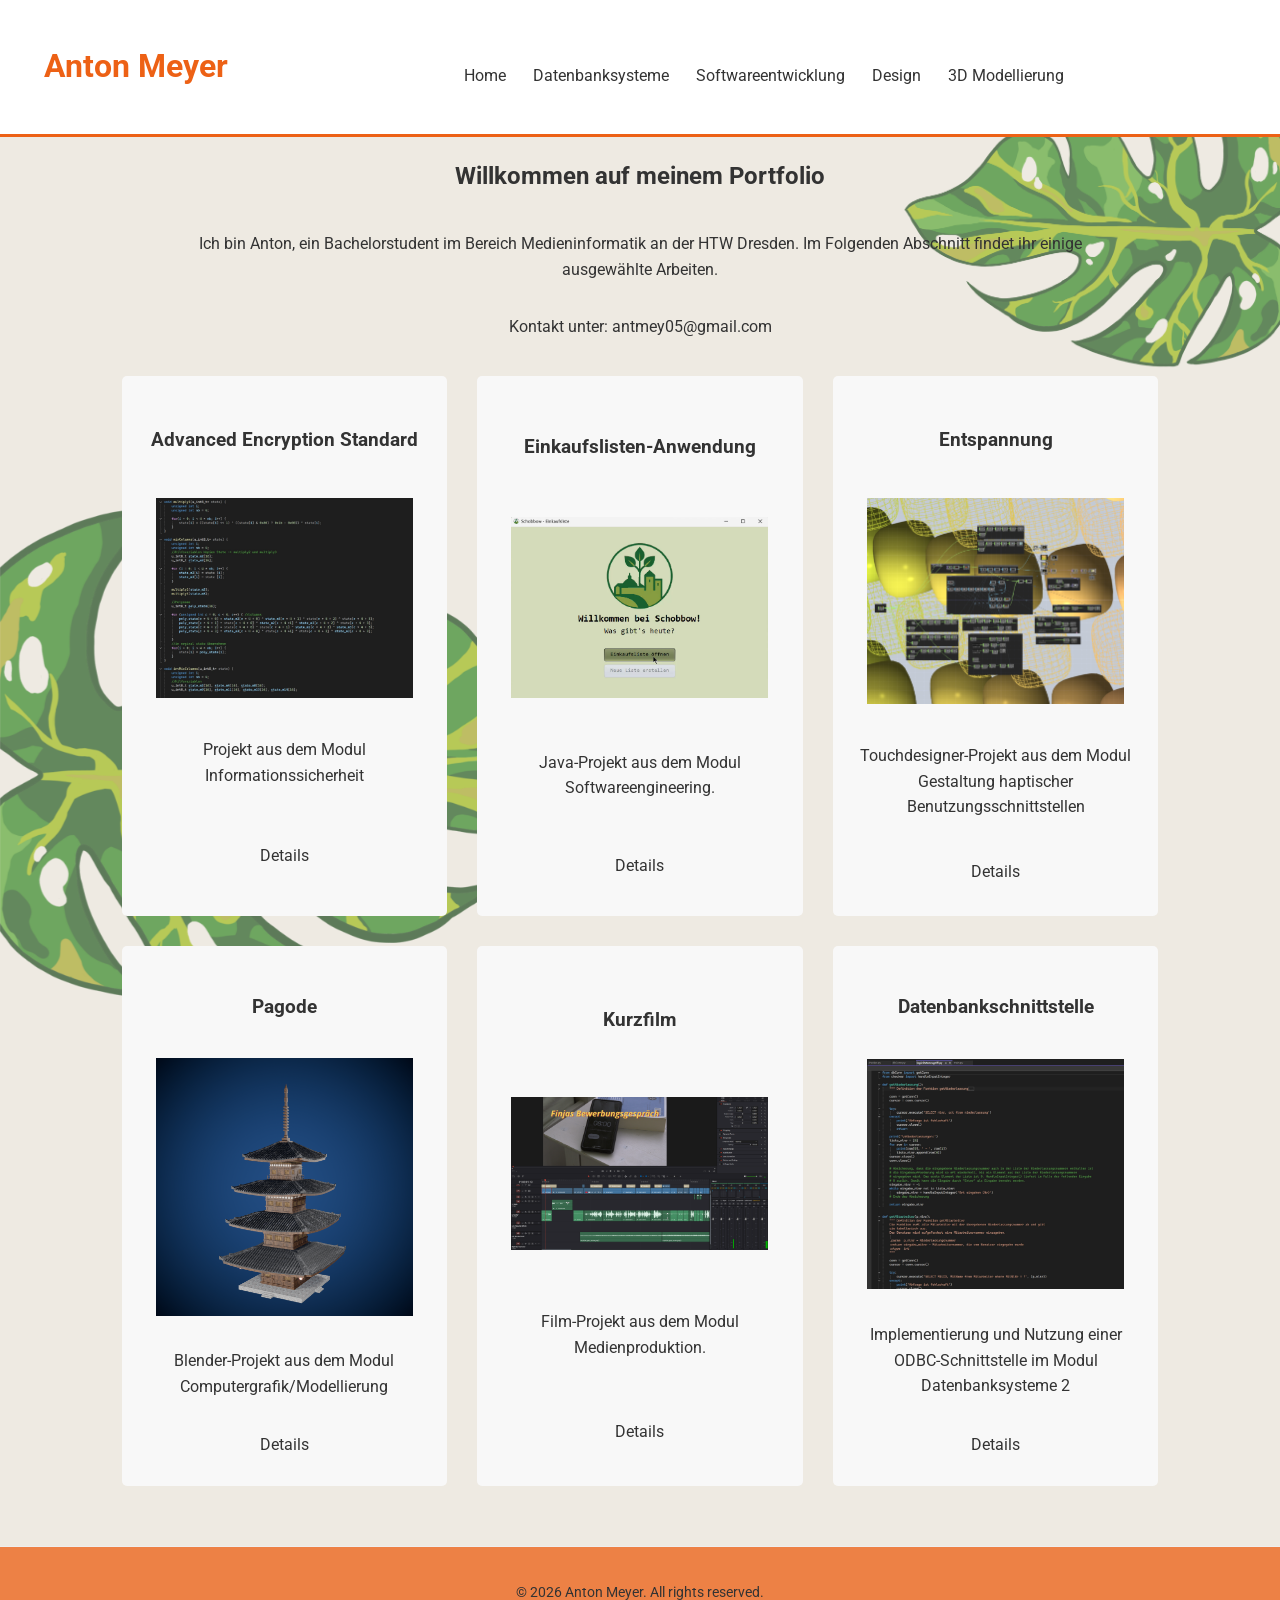
<file: index.html>
<!DOCTYPE html>
<html>
<head>
    <title>Anton Meyer</title>
    <meta charset="utf-8">
    <meta name="viewport" content="width=device-width, initial-scale=1, shrink-to-fit=no">
    <link rel="stylesheet" href="style.css">
    <script src="script.js" type="module"></script>
</head>

    <body>

        <header>
            <div class="container-header">
                <h1 class="name-logo" id="name-logo">Anton Meyer</h1>
                <nav class="page-selection">
                    <p class="menu-point" id="Home">Home</a>
                    <p class="menu-point" id="Datenbanksysteme">Datenbanksysteme</a>
                    <p class="menu-point" id="Softwareentwicklung">Softwareentwicklung</a>
                    <p class="menu-point" id="Design">Design</p>
                    <p class="menu-point" id="Modellierung">3D Modellierung</p>
                </nav>
            </div>
        </header>
        
        <main>
            <div class="container">
                <div class="backgroundimages">
                    <img src="media/Monstera.png" class="backgroundimg1">
                    <img src="media/Monstera.png" class="backgroundimg2">
                </div>
                <div class="page-header">
                    <h2>Willkommen auf meinem Portfolio</h2>
                    <p class="intro-text">Ich bin Anton, ein Bachelorstudent im Bereich Medieninformatik an der HTW Dresden. Im Folgenden Abschnitt findet ihr einige ausgewählte Arbeiten.</p>
                    <p class="intro-text">Kontakt unter: antmey05@gmail.com</p>
                </div>
                
                <div class="grid-container">
                    <div class="grid-item" id="grid-item5">
                        <h3>Advanced Encryption Standard</h3>
                        <img src="media\AES.jpeg" class="preview-img">
                        <p>Projekt aus dem Modul Informationssicherheit</p>
                        <p>Details</p>
                    </div>


                    <div class="grid-item" id="grid-item1">
                        <h3>Einkaufslisten-Anwendung</h3>
                        <img src="media\Schobbow.png" class="preview-img">
                        <p>Java-Projekt aus dem Modul Softwareengineering.</p>
                        <a>Details</a>
                    </div>
                    
                    <div class="grid-item" id="grid-item2">
                        <h3>Entspannung</h3>
                        <img src="media\Entspannung.png" class="preview-img">
                        <p>Touchdesigner-Projekt aus dem Modul Gestaltung haptischer Benutzungsschnittstellen</p>
                        <a>Details</a>
                    </div>

                    <div class="grid-item" id="grid-item3">
                        <h3>Pagode</h3>
                        <img src="media\Pagode.png" class="preview-img">
                        <p>Blender-Projekt aus dem Modul Computergrafik/Modellierung</p>
                        <a>Details</a>
                    </div>

                    <div class="grid-item" id="grid-item4">
                        <h3>Kurzfilm</h3>
                        <img src="media\Kurzfilm.png" class="preview-img">
                        <p>Film-Projekt aus dem Modul Medienproduktion.</p>
                        <a>Details</a>
                    </div>

                    <div class="grid-item" id="grid-item6">
                        <h3>Datenbankschnittstelle</h3>
                        <img src="media\ODBC.jpeg" class="preview-img">
                        <p>Implementierung und Nutzung einer ODBC-Schnittstelle im Modul Datenbanksysteme 2</p>
                        <a>Details</a>
                    </div>
                    

                </div>
            </div>
        </main>


        <!--Pop-Ups-->
        <div class="popup-container" id="popup1">
            <div class="popup">
                <img class="popup-close-btn" id="popup-close-btn1" src="media/icons-close-button.png">
                <div class="popup-content">
                    <img class="popup-img" src="media\Schobbow.gif">
                    <p class="popup-text">In den Modulen Softwareengineering 1 und 2 haben wir semesterübergreifend den gesamten Ablauf eines Entwicklungs-Auftrages durchgespielt. Hierzu haben wir zuerst aus Sicht der Auftraggeber ein Lastenheft erstellt. Aus Sicht der Auftragnehmer haben wir ein entsprechendes Pflichtenheft erstellt und daraufhin die geplante Einkaufslisten-Anwendung für einen Supermarkt in Java entwickelt.</p>
                </div>
            </div>
        </div>
        <div class="popup-container" id="popup2">
            <div class="popup">
                <img class="popup-close-btn" id="popup-close-btn2" src="media/icons-close-button.png">
                <div class="popup-content">
                    <img class="popup-img" src="media\Entspannung.gif">
                    <p class="popup-text">Ziel des Moduls Gestaltung haptischer Benutzungsschnittstellen war es die folgende selbstgestellte Frage zu beantworten: "How do audio reactive visual simulations based on semi-abstract shapes and sounds affect subjective and physiological measures of relaxation in comparison to interactive simulations?". In einer Studie testeten hierzu Teilnehmende eine audio-reaktive sowie eine mit einem AKAI LPD8 steuerbare Touchdesigner-Simulation. Gemessen und ausgewertet wurde hierzu ihr Puls sowie ihre Herzraten</p>
                </div>
            </div>
        </div>
        <div class="popup-container" id="popup3">
            <div class="popup">
                <img class="popup-close-btn" id="popup-close-btn3" src="media/icons-close-button.png">
                <div class="popup-content">
                    <img class="popup-img" src="media\Pagode.gif"> 
                    <p class="popup-text">Als Abschlussarbeit des Moduls Computergrafik/Modellierung haben wir ein selbst ausgewähltes Gebäude in Blender modelliert. Das gesamte Modell besteht aus einem zusammenhängenden Quadrat-Mesh.</p>
                </div>
            </div>
        </div>
        </div>
        <div class="popup-container" id="popup4">
            <div class="popup">
                <img class="popup-close-btn" id="popup-close-btn4" src="media/icons-close-button.png">
                <div class="popup-content">
                    <img class="popup-img" src="media\Kurzfilm.png">
                    <p class="popup-text">Im Modul Medienproduktion haben wir einen Kurzfilm gedreht, Teil des Projekts war es ebenso den Film ausführlich bspw. mittels Storyboard zu planen sowie mit DaVinci Resolve Bild und Ton nachzubearbeiten. Ein Schwerpunkt der Aufgabenstellung war die Implementierung von 5.1-Raumklang sowie die vielseitige Nutzung von filmischen Mitteln wie bspw. Zooms und Kameraeinstellungen. Gedreht haben wir den Film mithilfe einer Canon EOS C100 Kamera, einem Stennheiser MKE 600 Mikrofon, einem Geekoto Beleuchtungs-Kit sowie einem Greenscreen. (Aufgrund von Drehgenehmigungen können hier leider keine weiteren Ausschnitte des FIlmes gezeigt werden)</p>
                </div>
            </div>
        </div>
        <div class="popup-container" id="popup5">
            <div class="popup">
                <img class="popup-close-btn" id="popup-close-btn5" src="media/icons-close-button.png">
                <div class="popup-content">
                    <img class="popup-img" src="media\AES.jpeg">
                    <p class="popup-text">Im Rahmen des Moduls Informationssicherheit haben wir in C den Ver- und Entschlüsselungsalgorithmus des Advanced Encryption Standards von Grund auf programmiert. Der Algorithmus arbeitet mit 128-Bit-Blöcken und unterstützt Schlüssellängen von 128, 192 oder 256 Bits.</p>
                </div>
            </div>
        </div>
        <div class="popup-container" id="popup6">
            <div class="popup">
                <img class="popup-close-btn" id="popup-close-btn6" src="media/icons-close-button.png">
                <div class="popup-content">
                    <img class="popup-img" src="media\ODBC.jpeg">
                    <p class="popup-text">Im Rahmen des Moduls Datenbanksysteme 2 haben wir ein Python Programm entwickelt welches über eine ODBC-Schnittstelle auf eine MS-SQL-Datenbank zugreift und erste Datenanfragen stellt.</p>
                </div>
            </div>
        </div>


        <footer>
            <div class="container">
                <p>© 2026 Anton Meyer. All rights reserved.</p>
            </div>
        </footer>
    

    </body>


</html>
</file>
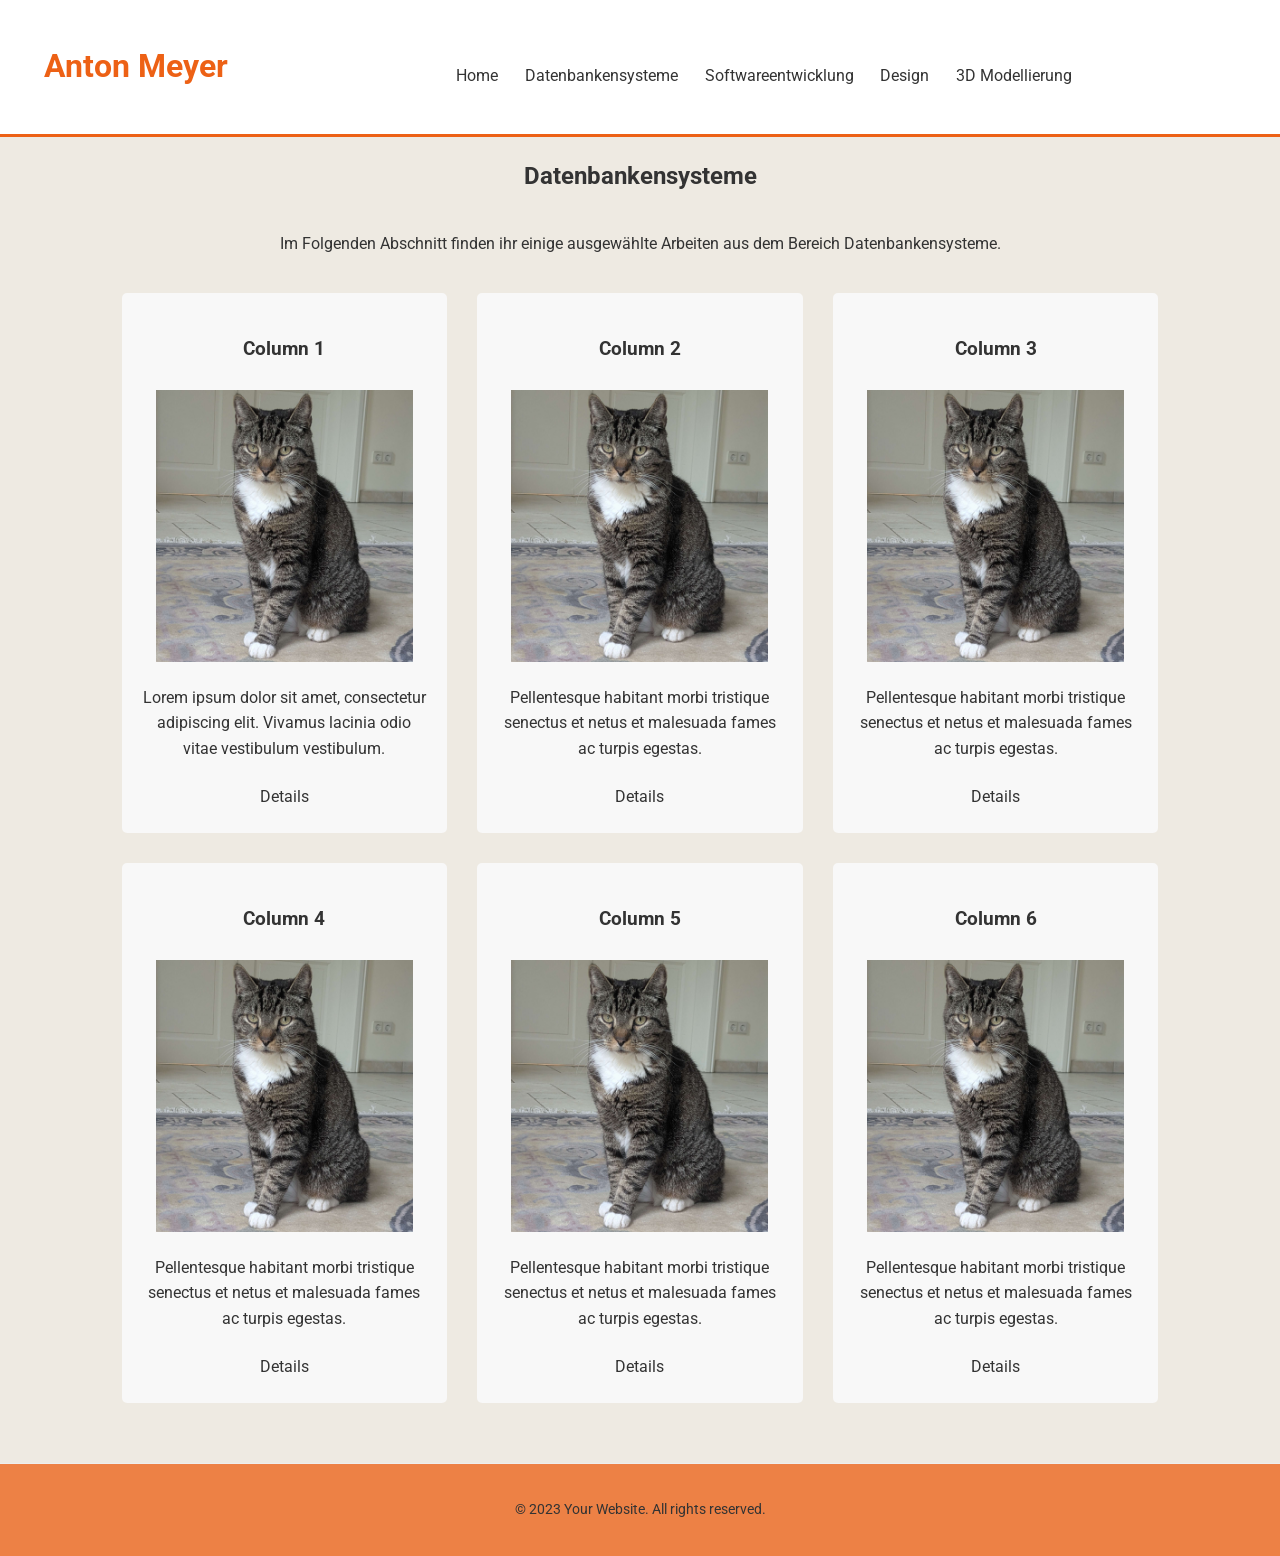
<file: Datenbankensysteme.html>
<!DOCTYPE html>
<html>
<head>
    <title>Anton Meyer</title>
    <meta charset="utf-8">
    <meta name="viewport" content="width=device-width, initial-scale=1, shrink-to-fit=no">
    <link rel="stylesheet" href="style.css">
    <script src="script.js" type="module"></script>
</head>

    <body>

        <header>
            <div class="container-header">
                <h1 class="name-logo" id="name-logo">Anton Meyer</h1>
                <nav class="page-selection">
                    <p class="menu-point" id="Home">Home</a>
                    <p class="menu-point" id="Datenbankensysteme">Datenbankensysteme</a>
                    <p class="menu-point" id="Softwareentwicklung">Softwareentwicklung</a>
                    <p class="menu-point" id="Design">Design</p>
                    <p class="menu-point" id="Modellierung">3D Modellierung</p>
                </nav>
            </div>
        </header>
        
        <main>
            <div class="container">
                <div class="page-header">
                    <h2>Datenbankensysteme</h2>
                    <p class="intro-text">Im Folgenden Abschnitt finden ihr einige ausgewählte Arbeiten aus dem Bereich Datenbankensysteme.</p>
                </div>
                
                <div class="grid-container">
                    <div class="grid-item" id="grid-item1">
                        <h3>Column 1</h3>
                        <img src="media\PXL_20260612_154000289(1).jpg" class="preview-img">
                        <p>Lorem ipsum dolor sit amet, consectetur adipiscing elit. Vivamus lacinia odio vitae vestibulum vestibulum.</p>
                        <a>Details</a>
                    </div>
                    
                    <div class="grid-item" id="grid-item2">
                        <h3>Column 2</h3>
                        <img src="media\PXL_20260612_154000289(1).jpg" class="preview-img">
                        <p>Pellentesque habitant morbi tristique senectus et netus et malesuada fames ac turpis egestas.</p>
                        <a>Details</a>
                    </div>

                    <div class="grid-item" id="grid-item3">
                        <h3>Column 3</h3>
                        <img src="media\PXL_20260612_154000289(1).jpg" class="preview-img">
                        <p>Pellentesque habitant morbi tristique senectus et netus et malesuada fames ac turpis egestas.</p>
                        <a>Details</a>
                    </div>

                    <div class="grid-item" id="grid-item4">
                        <h3>Column 4</h3>
                        <img src="media\PXL_20260612_154000289(1).jpg" class="preview-img">
                        <p>Pellentesque habitant morbi tristique senectus et netus et malesuada fames ac turpis egestas.</p>
                        <a>Details</a>
                    </div>

                    <div class="grid-item" id="grid-item5">
                        <h3>Column 5</h3>
                        <img src="media\PXL_20260612_154000289(1).jpg" class="preview-img">
                        <p>Pellentesque habitant morbi tristique senectus et netus et malesuada fames ac turpis egestas.</p>
                        <a>Details</a>
                    </div>

                    <div class="grid-item" id="grid-item6">
                        <h3>Column 6</h3>
                        <img src="media\PXL_20260612_154000289(1).jpg" class="preview-img">
                        <p>Pellentesque habitant morbi tristique senectus et netus et malesuada fames ac turpis egestas.</p>
                        <a>Details</a>
                    </div>
                    

                </div>
            </div>
        </main>


        <!--Pop-Ups-->
        <div class="popup-container" id="popup1">
            <div class="popup">
                <img class="popup-close-btn" id="popup-close-btn1" src="media/icons-close-button.png">
                <div class="popup-content">
                    <img class="popup-img" src="media\PXL_20260612_154000289(1).jpg">
                    <p class="popup-text">1Sed do eiusmod tempor incididunt ut labore et dolore magna aliqua. Ut enim ad minim veniam.</p>
                </div>
            </div>
        </div>
                <div class="popup-container" id="popup2">
            <div class="popup">
                <img class="popup-close-btn" id="popup-close-btn2" src="media/icons-close-button.png">
                <div class="popup-content">
                    <img class="popup-img" src="media\PXL_20260612_154000289(1).jpg">
                    <p class="popup-text">2Sed do eiusmod tempor incididunt ut labore et dolore magna aliqua. Ut enim ad minim veniam.</p>
                </div>
            </div>
        </div>
        </div>
                <div class="popup-container" id="popup3">
            <div class="popup">
                <img class="popup-close-btn" id="popup-close-btn3" src="media/icons-close-button.png">
                <div class="popup-content">
                    <img class="popup-img" src="media\PXL_20260612_154000289(1).jpg">
                    <p class="popup-text">3Sed do eiusmod tempor incididunt ut labore et dolore magna aliqua. Ut enim ad minim veniam.</p>
                </div>
            </div>
        </div>
        </div>
        <div class="popup-container" id="popup4">
            <div class="popup">
                <img class="popup-close-btn" id="popup-close-btn4" src="media/icons-close-button.png">
                <div class="popup-content">
                    <img class="popup-img" src="media\PXL_20260612_154000289(1).jpg">
                    <p class="popup-text">4Sed do eiusmod tempor incididunt ut labore et dolore magna aliqua. Ut enim ad minim veniam.</p>
                </div>
            </div>
        </div>
        <div class="popup-container" id="popup5">
            <div class="popup">
                <img class="popup-close-btn" id="popup-close-btn5" src="media/icons-close-button.png">
                <div class="popup-content">
                    <img class="popup-img" src="media\PXL_20260612_154000289(1).jpg">
                    <p class="popup-text">5Sed do eiusmod tempor incididunt ut labore et dolore magna aliqua. Ut enim ad minim veniam.</p>
                </div>
            </div>
        </div>
        <div class="popup-container" id="popup6">
            <div class="popup">
                <img class="popup-close-btn" id="popup-close-btn6" src="media/icons-close-button.png">
                <div class="popup-content">
                    <img class="popup-img" src="media\PXL_20260612_154000289(1).jpg">
                    <p class="popup-text">6Sed do eiusmod tempor incididunt ut labore et dolore magna aliqua. Ut enim ad minim veniam.</p>
                </div>
            </div>
        </div>


        <footer>
            <div class="container">
                <p>© 2023 Your Website. All rights reserved.</p>
            </div>
        </footer>
    

    </body>


</html>
</file>
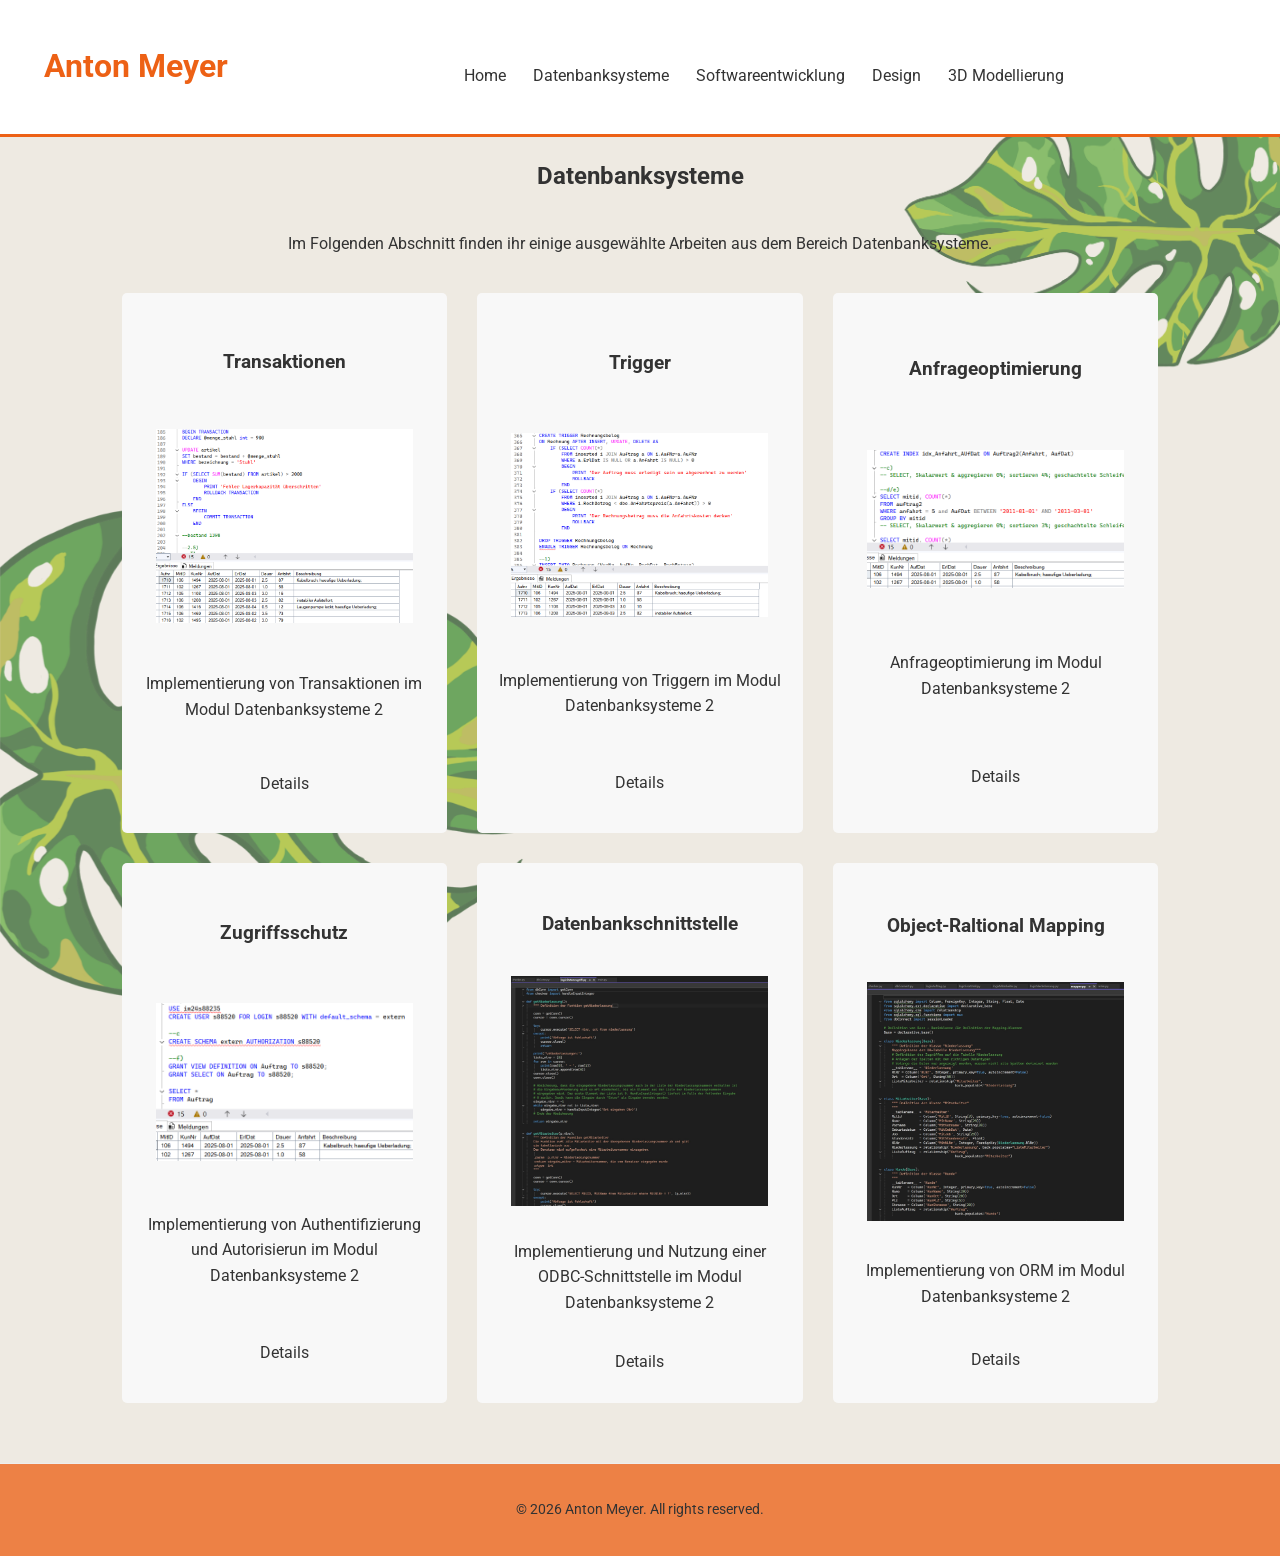
<file: Datenbanksysteme.html>
<!DOCTYPE html>
<html>
<head>
    <title>Anton Meyer</title>
    <meta charset="utf-8">
    <meta name="viewport" content="width=device-width, initial-scale=1, shrink-to-fit=no">
    <link rel="stylesheet" href="style.css">
    <script src="script.js" type="module"></script>
</head>

    <body>

        <header>
            <div class="container-header">
                <h1 class="name-logo" id="name-logo">Anton Meyer</h1>
                <nav class="page-selection">
                    <p class="menu-point" id="Home">Home</a>
                    <p class="menu-point" id="Datenbanksysteme">Datenbanksysteme</a>
                    <p class="menu-point" id="Softwareentwicklung">Softwareentwicklung</a>
                    <p class="menu-point" id="Design">Design</p>
                    <p class="menu-point" id="Modellierung">3D Modellierung</p>
                </nav>
            </div>
        </header>
        
        <main>
            <div class="container">
                <div class="backgroundimages">
                    <img src="media/Monstera.png" class="backgroundimg1">
                    <img src="media/Monstera.png" class="backgroundimg2">
                </div>
                <div class="page-header">
                    <h2>Datenbanksysteme</h2>
                    <p class="intro-text">Im Folgenden Abschnitt finden ihr einige ausgewählte Arbeiten aus dem Bereich Datenbanksysteme.</p>
                </div>
                
                <div class="grid-container">
                    <div class="grid-item" id="grid-item1">
                        <h3>Transaktionen</h3>
                        <img src="media\Transaktionen.png" class="preview-img">
                        <p>Implementierung von Transaktionen im Modul Datenbanksysteme 2</p>
                        <a>Details</a>
                    </div>
                    
                    <div class="grid-item" id="grid-item2">
                        <h3>Trigger</h3>
                        <img src="media\Trigger.png" class="preview-img">
                        <p>Implementierung von Triggern im Modul Datenbanksysteme 2</p>
                        <a>Details</a>
                    </div>

                    <div class="grid-item" id="grid-item3">
                        <h3>Anfrageoptimierung</h3>
                        <img src="media\Indexing.png" class="preview-img">
                        <p>Anfrageoptimierung im Modul Datenbanksysteme 2</p>
                        <a>Details</a>
                    </div>

                    <div class="grid-item" id="grid-item4">
                        <h3>Zugriffsschutz</h3>
                        <img src="media\Zugriffsschutz.png" class="preview-img">
                        <p>Implementierung von Authentifizierung und Autorisierun im Modul Datenbanksysteme 2</p>
                        <a>Details</a>
                    </div>

                    <div class="grid-item" id="grid-item5">
                        <h3>Datenbankschnittstelle</h3>
                        <img src="media\ODBC.jpeg" class="preview-img">
                        <p>Implementierung und Nutzung einer ODBC-Schnittstelle im Modul Datenbanksysteme 2</p>
                        <a>Details</a>
                    </div>

                    <div class="grid-item" id="grid-item6">
                        <h3>Object-Raltional Mapping</h3>
                        <img src="media\ORM.jpeg" class="preview-img">
                        <p>Implementierung von ORM im Modul Datenbanksysteme 2</p>
                        <a>Details</a>
                    </div>
                    

                </div>
            </div>
        </main>


        <!--Pop-Ups-->
        <div class="popup-container" id="popup1">
            <div class="popup">
                <img class="popup-close-btn" id="popup-close-btn1" src="media/icons-close-button.png">
                <div class="popup-content">
                    <img class="popup-img" src="media\Transaktionen.png">
                    <p class="popup-text">Im Rahmen des Moduls Datenbanksysteme 2 haben wir in einer MS-SQL-Datenbank mithilfe von Transaktionen Fehlerbehandlungen implementiert sowie Datenkonsistenz bei mehreren Benutzern gesichert.</p>
                </div>
            </div>
        </div>
                <div class="popup-container" id="popup2">
            <div class="popup">
                <img class="popup-close-btn" id="popup-close-btn2" src="media/icons-close-button.png">
                <div class="popup-content">
                    <img class="popup-img" src="media\Trigger.png">
                    <p class="popup-text">Im Rahmen des Moduls Datenbanksysteme 2 haben wir in einer MS-SQL-Datenbank mithilfe von Checks und Triggern die Integrität von Daten bspw. beim Einfügen neuer Datensätze gesichert. Weiterhin haben wir erprobt wie sich Trigger zur Protokollierung von Aktionen nutzen lassen.</p>
                </div>
            </div>
        </div>
        </div>
                <div class="popup-container" id="popup3">
            <div class="popup">
                <img class="popup-close-btn" id="popup-close-btn3" src="media/icons-close-button.png">
                <div class="popup-content">
                    <img class="popup-img" src="media\Indexing.png">
                    <p class="popup-text">Im Rahmen des Moduls Datenbanksysteme 2 haben wir in einer MS-SQL-Datenbank mithilfe von Indizes Datenabfragen optimiert.</p>
                </div>
            </div>
        </div>
        </div>
        <div class="popup-container" id="popup4">
            <div class="popup">
                <img class="popup-close-btn" id="popup-close-btn4" src="media/icons-close-button.png">
                <div class="popup-content">
                    <img class="popup-img" src="media\Zugriffsschutz.png">
                    <p class="popup-text">Im Rahmen des Moduls Datenbanksysteme 2 haben wir in einer MS-SQL-Datenbank in Zweier-Gruppen einem Kommilitonen gegenseitig Zugriff auf die jeweilige Datenbank autorisiert. Daraufhin haben wir anhand einiger Aufgaben Zugriffsrechte implementiert bzw. verwehrt.</p>
                </div>
            </div>
        </div>
        <div class="popup-container" id="popup5">
            <div class="popup">
                <img class="popup-close-btn" id="popup-close-btn5" src="media/icons-close-button.png">
                <div class="popup-content">
                    <img class="popup-img" src="media\ODBC.jpeg">
                    <p class="popup-text">Im Rahmen des Moduls Datenbanksysteme 2 haben wir ein Python Programm entwickelt welches über eine ODBC-Schnittstelle auf eine MS-SQL-Datenbank zugreift und erste Datenanfragen stellt.</p>
                </div>
            </div>
        </div>
        <div class="popup-container" id="popup6">
            <div class="popup">
                <img class="popup-close-btn" id="popup-close-btn6" src="media/icons-close-button.png">
                <div class="popup-content">
                    <img class="popup-img" src="media\ORM.jpeg">
                    <p class="popup-text">Im Rahmen des Moduls Datenbanksysteme 2 haben wir ein zuvor erstelltes Python Programm (siehe Datenbankschnittstelle) um Funktionen wie das Anlegen neuer Datensätze erweitert. Hierzu haben wir neue dafür notwendige Mapper-Klassen angelegt.</p>
                </div>
            </div>
        </div>


        <footer>
            <div class="container">
                <p>© 2026 Anton Meyer. All rights reserved.</p>
            </div>
        </footer>
    

    </body>


</html>
</file>
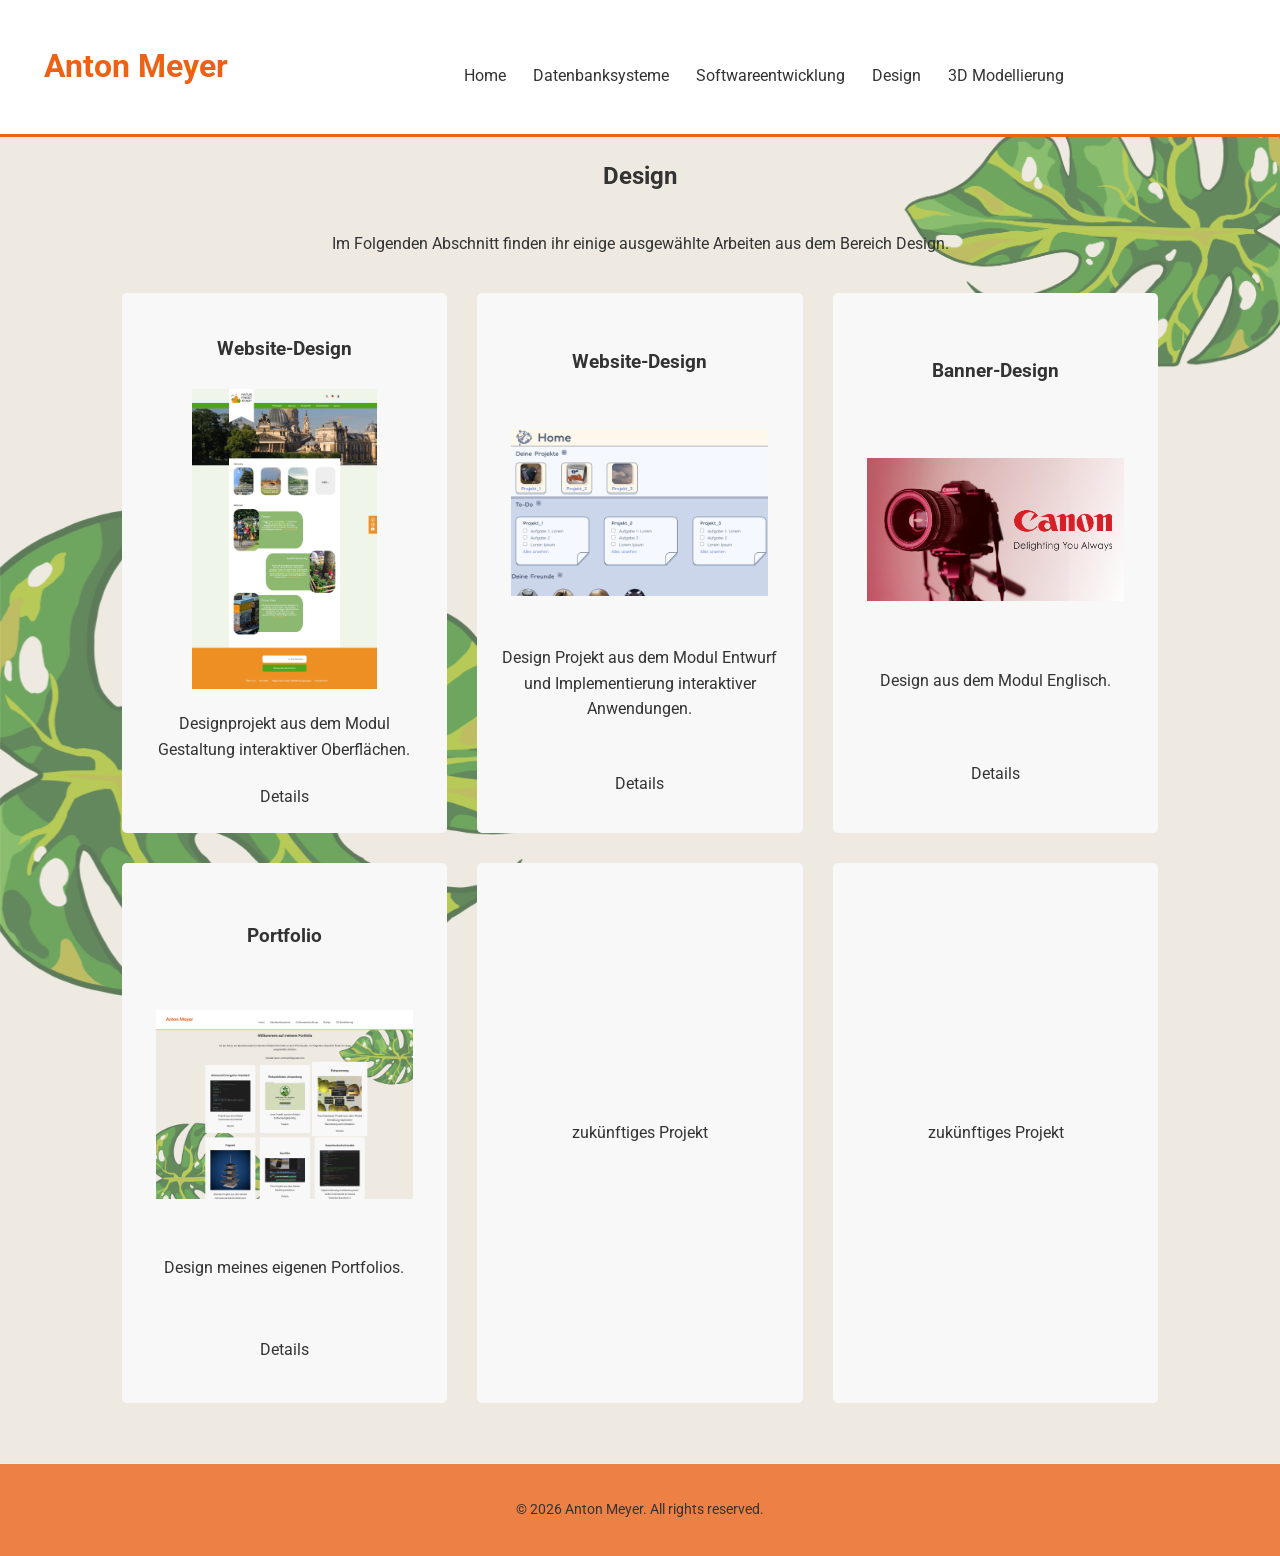
<file: Design.html>
<!DOCTYPE html>
<html>
<head>
    <title>Anton Meyer</title>
    <meta charset="utf-8">
    <meta name="viewport" content="width=device-width, initial-scale=1, shrink-to-fit=no">
    <link rel="stylesheet" href="style.css">
    <script src="script.js" type="module"></script>
</head>

    <body>

        <header>
            <div class="container-header">
                <h1 class="name-logo" id="name-logo">Anton Meyer</h1>
                <nav class="page-selection">
                    <p class="menu-point" id="Home">Home</a>
                    <p class="menu-point" id="Datenbanksysteme">Datenbanksysteme</a>
                    <p class="menu-point" id="Softwareentwicklung">Softwareentwicklung</a>
                    <p class="menu-point" id="Design">Design</p>
                    <p class="menu-point" id="Modellierung">3D Modellierung</p>
                </nav>
            </div>
        </header>
        
        <main>
            <div class="container">
                <div class="backgroundimages">
                    <img src="media/Monstera.png" class="backgroundimg1">
                    <img src="media/Monstera.png" class="backgroundimg2">
                </div>
                <div class="page-header">
                    <h2>Design</h2>
                    <p class="intro-text">Im Folgenden Abschnitt finden ihr einige ausgewählte Arbeiten aus dem Bereich Design.</p>
                </div>
                
                <div class="grid-container">
                    <div class="grid-item" id="grid-item1">
                        <h3>Website-Design</h3>
                        <img src="media\NaturfindetStadt.png" class="preview-img">
                        <p>Designprojekt aus dem Modul Gestaltung interaktiver Oberflächen.</p>
                        <a>Details</a>
                    </div>
                    
                    <div class="grid-item" id="grid-item2">
                        <h3>Website-Design</h3>
                        <img src="media\CowWorkingHome.png" class="preview-img">
                        <p>Design Projekt aus dem Modul Entwurf und Implementierung interaktiver Anwendungen.</p>
                        <a>Details</a>
                    </div>

                    <div class="grid-item" id="grid-item3">
                        <h3>Banner-Design</h3>
                        <img src="media\Canon.png" class="preview-img">
                        <p>Design aus dem Modul Englisch.</p>
                        <a>Details</a>
                    </div>

                    <div class="grid-item" id="grid-item4">
                        <h3>Portfolio</h3>
                        <img src="media\PortfolioScreenshot.png" class="preview-img">
                        <p>Design meines eigenen Portfolios.</p>
                        <a>Details</a>
                    </div>

                    <div class="grid-item" id="grid-item5">
                        <p>zukünftiges Projekt</p>
                    </div>

                    <div class="grid-item" id="grid-item6">
                        <p>zukünftiges Projekt</p>
                    </div>
                    

                </div>
            </div>
        </main>


        <!--Pop-Ups-->
        <div class="popup-container" id="popup1">
            <div class="popup">
                <img class="popup-close-btn" id="popup-close-btn1" src="media/icons-close-button.png">
                <div class="popup-content">
                    <img class="popup-img" src="media\NaturfindetStadt.png">
                    <p class="popup-text">Im Rahmen des Moduls Gestaltung interaktiver Oberflächen haben wir ein Konzept für eine Dresdner Website der Initiative NATUR FINDET STADT entworfen.</p>
                </div>
            </div>
        </div>
                <div class="popup-container" id="popup2">
            <div class="popup">
                <img class="popup-close-btn" id="popup-close-btn2" src="media/icons-close-button.png">
                <div class="popup-content">
                    <img class="popup-img" src="media\CowWorking.png">
                    <p class="popup-text">Im Rahmen des Moduls Entwurf und Implementierung interaktiver Anwendungen haben wir eine cozy Co-Working Anwendung (Cow-Working) entworfen und deren Grundfunktionen implementiert.</p>
                </div>
            </div>
        </div>
        </div>
                <div class="popup-container" id="popup3">
            <div class="popup">
                <img class="popup-close-btn" id="popup-close-btn3" src="media/icons-close-button.png">
                <div class="popup-content">
                    <img class="popup-img" src="media\Canon.png">
                    <p class="popup-text">Im Modul Englisch haben wir im Rahmen einer fiktiven Karrieremesse ein Banner für eine selbstgewählte Firma designed.</p>
                </div>
            </div>
        </div>
        </div>
        <div class="popup-container" id="popup4">
            <div class="popup">
                <img class="popup-close-btn" id="popup-close-btn4" src="media/icons-close-button.png">
                <div class="popup-content">
                    <img class="popup-img" src="media\PortfolioScreenshot.png">
                    <p class="popup-text">Gestaltung meines persönlichen Portfolios. Die Monstera-Bätter im Hintergrund habe ich mit dem Programm Krita selbst gezeichnet.</p>
                </div>
            </div>
        </div>
        <div class="popup-container" id="popup5">
            <div class="popup">
                <img class="popup-close-btn" id="popup-close-btn5" src="media/icons-close-button.png">
                <div class="popup-content">
                    <img class="popup-img" src="media\PXL_20260612_154000289(1).jpg">
                    <p class="popup-text">Hier gibt es leider noch kein Projekt, dafür aber eine Katze.</p>
                </div>
            </div>
        </div>
        <div class="popup-container" id="popup6">
            <div class="popup">
                <img class="popup-close-btn" id="popup-close-btn6" src="media/icons-close-button.png">
                <div class="popup-content">
                    <img class="popup-img" src="media\PXL_20260612_154000289(1).jpg">
                    <p class="popup-text">Hier gibt es leider noch kein Projekt, dafür aber eine Katze.</p>
                </div>
            </div>
        </div>


        <footer>
            <div class="container">
                <p>© 2026 Anton Meyer. All rights reserved.</p>
            </div>
        </footer>
    

    </body>


</html>
</file>
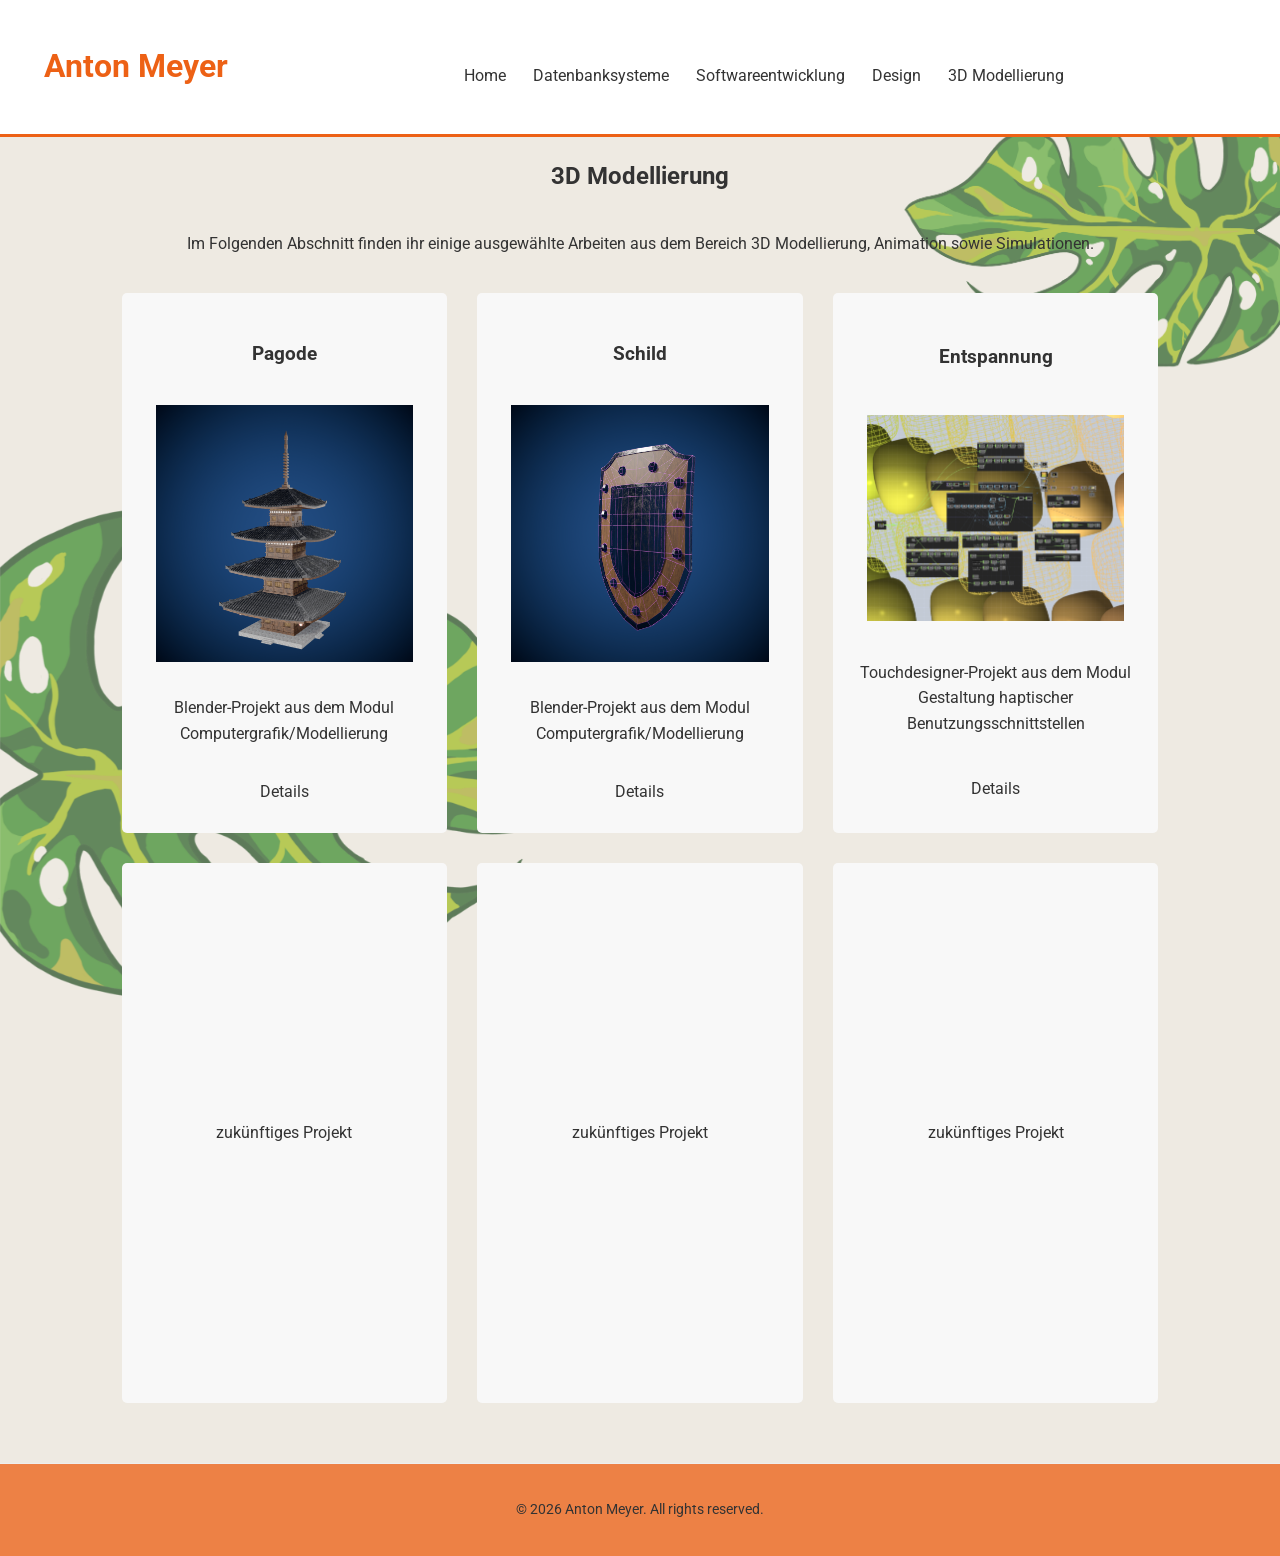
<file: Modellierung.html>
<!DOCTYPE html>
<html>
<head>
    <title>Anton Meyer</title>
    <meta charset="utf-8">
    <meta name="viewport" content="width=device-width, initial-scale=1, shrink-to-fit=no">
    <link rel="stylesheet" href="style.css">
    <script src="script.js" type="module"></script>
</head>

    <body>

        <header>
            <div class="container-header">
                <h1 class="name-logo" id="name-logo">Anton Meyer</h1>
                <nav class="page-selection">
                    <p class="menu-point" id="Home">Home</a>
                    <p class="menu-point" id="Datenbanksysteme">Datenbanksysteme</a>
                    <p class="menu-point" id="Softwareentwicklung">Softwareentwicklung</a>
                    <p class="menu-point" id="Design">Design</p>
                    <p class="menu-point" id="Modellierung">3D Modellierung</p>
                </nav>
            </div>
        </header>
        
        <main>
            <div class="container">
                <div class="backgroundimages">
                    <img src="media/Monstera.png" class="backgroundimg1">
                    <img src="media/Monstera.png" class="backgroundimg2">
                </div>
                <div class="page-header">
                    <h2>3D Modellierung</h2>
                    <p class="intro-text">Im Folgenden Abschnitt finden ihr einige ausgewählte Arbeiten aus dem Bereich 3D Modellierung, Animation sowie Simulationen.</p>
                </div>
                
                <div class="grid-container">
                    <div class="grid-item" id="grid-item1">
                        <h3>Pagode</h3>
                        <img src="media\Pagode.png" class="preview-img">
                        <p>Blender-Projekt aus dem Modul Computergrafik/Modellierung</p>
                        <a>Details</a>
                    </div>
                    
                    <div class="grid-item" id="grid-item2">
                        <h3>Schild</h3>
                        <img src="media\Schild.png" class="preview-img">
                        <p>Blender-Projekt aus dem Modul Computergrafik/Modellierung</p>
                        <a>Details</a>
                    </div>

                    <div class="grid-item" id="grid-item3">
                        <h3>Entspannung</h3>
                        <img src="media\Entspannung.png" class="preview-img">
                        <p>Touchdesigner-Projekt aus dem Modul Gestaltung haptischer Benutzungsschnittstellen</p>
                        <a>Details</a>
                    </div>

                    <div class="grid-item" id="grid-item4">
                        <p>zukünftiges Projekt</p>
                    </div>

                    <div class="grid-item" id="grid-item5">
                        <p>zukünftiges Projekt</p>
                    </div>

                    <div class="grid-item" id="grid-item6">
                        <p>zukünftiges Projekt</p>
                    </div>
                    

                </div>
            </div>
        </main>


        <!--Pop-Ups-->
        <div class="popup-container" id="popup1">
            <div class="popup">
                <img class="popup-close-btn" id="popup-close-btn1" src="media/icons-close-button.png">
                <div class="popup-content">
                    <img class="popup-img" src="media\Pagode.gif"> 
                    <p class="popup-text">Als Abschlussarbeit des Moduls Computergrafik/Modellierung haben wir ein selbst ausgewähltes Gebäude in Blender modelliert. Das gesamte Modell besteht aus einem zusammenhängenden Quadrat-Mesh.</p>
                </div>
            </div>
        </div>

        <div class="popup-container" id="popup2">
            <div class="popup">
                <img class="popup-close-btn" id="popup-close-btn2" src="media/icons-close-button.png">
                <div class="popup-content">
                    <img class="popup-img" src="media\Schild.gif">
                    <p class="popup-text">Im Rahmen des Moduls Computergrafik/Modellierung haben wir einen historischen Schild in Blender nachmodelliert. Das gesamte Modell besteht aus einem zusammenhängenden Quadrat-Mesh.</p>
                </div>
            </div>
        </div>
        
        <div class="popup-container" id="popup3">
            <div class="popup">
                <img class="popup-close-btn" id="popup-close-btn3" src="media/icons-close-button.png">
                <div class="popup-content">
                    <img class="popup-img" src="media\Entspannung.gif">
                    <p class="popup-text">Ziel des Moduls Gestaltung haptischer Benutzungsschnittstellen war es die folgende selbstgestellte Frage zu beantworten: "How do audio reactive visual simulations based on semi-abstract shapes and sounds affect subjective and physiological measures of relaxation in comparison to interactive simulations?". In einer Studie testeten hierzu Teilnehmende eine audio-reaktive sowie eine mit einem AKAI LPD8 steuerbare Touchdesigner-Simulation. Gemessen und ausgewertet wurde hierzu ihr Puls sowie ihre Herzraten</p>
                </div>
            </div>
        </div>
        
        <div class="popup-container" id="popup4">
            <div class="popup">
                <img class="popup-close-btn" id="popup-close-btn4" src="media/icons-close-button.png">
                <div class="popup-content">
                    <img class="popup-img" src="media\PXL_20260612_154000289(1).jpg">
                    <p class="popup-text">Hier gibt es leider noch kein Projekt, dafür aber eine Katze.</p>
                </div>
            </div>
        </div>
        <div class="popup-container" id="popup5">
            <div class="popup">
                <img class="popup-close-btn" id="popup-close-btn5" src="media/icons-close-button.png">
                <div class="popup-content">
                    <img class="popup-img" src="media\PXL_20260612_154000289(1).jpg">
                    <p class="popup-text">Hier gibt es leider noch kein Projekt, dafür aber eine Katze.</p>
                </div>
            </div>
        </div>
        <div class="popup-container" id="popup6">
            <div class="popup">
                <img class="popup-close-btn" id="popup-close-btn6" src="media/icons-close-button.png">
                <div class="popup-content">
                    <img class="popup-img" src="media\PXL_20260612_154000289(1).jpg">
                    <p class="popup-text">Hier gibt es leider noch kein Projekt, dafür aber eine Katze.</p>
                </div>
            </div>
        </div>


        <footer>
            <div class="container">
                <p>© 2026 Anton Meyer. All rights reserved.</p>
            </div>
        </footer>
    

    </body>


</html>
</file>
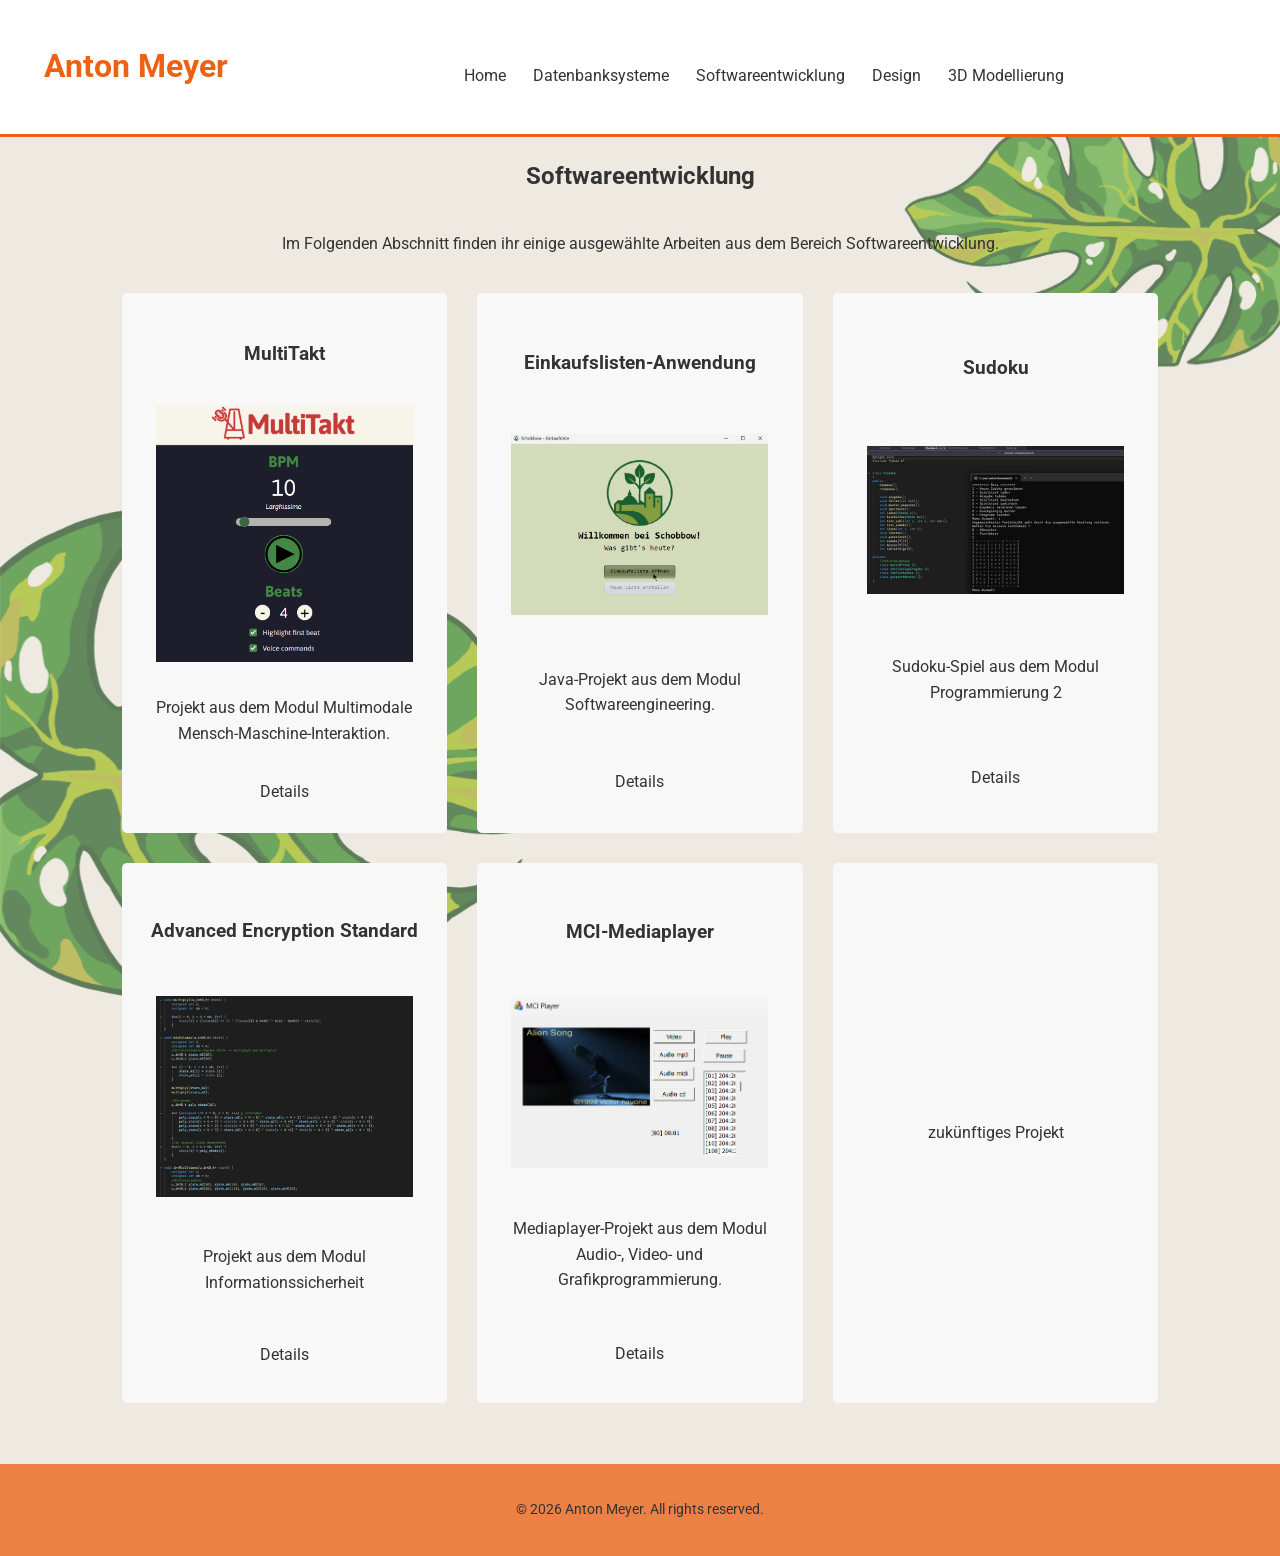
<file: Softwareentwicklung.html>
<!DOCTYPE html>
<html>
<head>
    <title>Anton Meyer</title>
    <meta charset="utf-8">
    <meta name="viewport" content="width=device-width, initial-scale=1, shrink-to-fit=no">
    <link rel="stylesheet" href="style.css">
    <script src="script.js" type="module"></script>
</head>

    <body>

        <header>
            <div class="container-header">
                <h1 class="name-logo" id="name-logo">Anton Meyer</h1>
                <nav class="page-selection">
                    <p class="menu-point" id="Home">Home</a>
                    <p class="menu-point" id="Datenbanksysteme">Datenbanksysteme</a>
                    <p class="menu-point" id="Softwareentwicklung">Softwareentwicklung</a>
                    <p class="menu-point" id="Design">Design</p>
                    <p class="menu-point" id="Modellierung">3D Modellierung</p>
                </nav>
            </div>
        </header>
        
        <main>
            <div class="container">
                <div class="backgroundimages">
                    <img src="media/Monstera.png" class="backgroundimg1">
                    <img src="media/Monstera.png" class="backgroundimg2">
                </div>
                <div class="page-header">
                    <h2>Softwareentwicklung</h2>
                    <p class="intro-text">Im Folgenden Abschnitt finden ihr einige ausgewählte Arbeiten aus dem Bereich Softwareentwicklung.</p>
                </div>
                
                <div class="grid-container">
                    <div class="grid-item" id="grid-item1">
                        <h3>MultiTakt</h3>
                        <img src="media\Multitakt.png" class="preview-img">
                        <p>Projekt aus dem Modul Multimodale Mensch-Maschine-Interaktion.</p>
                        <a>Details</a>
                    </div>
                    
                    <div class="grid-item" id="grid-item2">
                        <h3>Einkaufslisten-Anwendung</h3>
                        <img src="media\Schobbow.png" class="preview-img">
                        <p>Java-Projekt aus dem Modul Softwareengineering.</p>
                        <a>Details</a>
                    </div>

                    <div class="grid-item" id="grid-item4">
                        <h3>Sudoku</h3>
                        <img src="media\Sudoku.jpeg" class="preview-img">
                        <p>Sudoku-Spiel aus dem Modul Programmierung 2</p>
                        <a>Details</a>
                    </div>

                    <div class="grid-item" id="grid-item5">
                        <h3>Advanced Encryption Standard</h3>
                        <img src="media\AES.jpeg" class="preview-img">
                        <p>Projekt aus dem Modul Informationssicherheit</p>
                        <a>Details</a>
                    </div>

                    <div class="grid-item" id="grid-item3">
                        <h3>MCI-Mediaplayer</h3>
                        <img src="media\Mediaplayer.png" class="preview-img">
                        <p>Mediaplayer-Projekt aus dem Modul Audio-, Video- und Grafikprogrammierung.</p>
                        <a>Details</a>
                    </div>

                    <div class="grid-item" id="grid-item6">
                        <p>zukünftiges Projekt</p>
                    </div>
                    

                </div>
            </div>
        </main>


        <!--Pop-Ups-->
        <div class="popup-container" id="popup1">
            <div class="popup">
                <img class="popup-close-btn" id="popup-close-btn1" src="media/icons-close-button.png">
                <div class="popup-content">
                    <img class="popup-img" src="media\Multitakt.png">
                    <p class="popup-text">Im Rahmen des Moduls Multimodale Mensch-Maschine-Interaktion haben wir mit HTML, CSS und JavaScript eine browser-basierte Metronom Anwendung entwickelt. Die Anwendung ist, neben herkömmlichen Interaktionsmöglichkeiten, mithilfe von Spachbefehlen steuerbar.</p>
                </div>
            </div>
        </div>
                <div class="popup-container" id="popup2">
            <div class="popup">
                <img class="popup-close-btn" id="popup-close-btn2" src="media/icons-close-button.png">
                <div class="popup-content">
                    <img class="popup-img" src="media\Schobbow.gif">
                    <p class="popup-text">In den Modulen Softwareengineering 1 und 2 haben wir semesterübergreifend den gesamten Ablauf eines Entwicklungs-Auftrages durchgespielt. Hierzu haben wir zuerst aus Sicht der Auftraggeber ein Lastenheft erstellt. Aus Sicht der Auftragnehmer haben wir ein entsprechendes Pflichtenheft erstellt und daraufhin die geplante Einkaufslisten-Anwendung für einen Supermarkt in Java entwickelt.</p>
                </div>
            </div>
        </div>
        </div>
                <div class="popup-container" id="popup3">
            <div class="popup">
                <img class="popup-close-btn" id="popup-close-btn3" src="media/icons-close-button.png">
                <div class="popup-content">
                    <img class="popup-img" src="media\Mediaplayer.png">
                    <p class="popup-text">Im Rahmen des Moduls Audio-, Video- und Grafikprogrammierung haben wir in C++ einen Audio-, Midi- und Videoplayer mithilfe des Media Control Interfaces entwickelt.</p>
                </div>
            </div>
        </div>
        </div>
        <div class="popup-container" id="popup4">
            <div class="popup">
                <img class="popup-close-btn" id="popup-close-btn4" src="media/icons-close-button.png">
                <div class="popup-content">
                    <img class="popup-img" src="media\Sudoku.jpeg">
                    <p class="popup-text">Im Rahmen des Moduls Programmierung 2 haben wir ein objektorientiertes Sudoku-Spiel in C++ entwickelt. Das Sudoku lässt sich automatisch generieren und kann ebenso vom Algorithmus wieder gelöst werden. Der aktuell eingegebene Spielstand lässt sich weiterhin auf Fehler überprüfen.</p>
                </div>
            </div>
        </div>
        <div class="popup-container" id="popup5">
            <div class="popup">
                <img class="popup-close-btn" id="popup-close-btn5" src="media/icons-close-button.png">
                <div class="popup-content">
                    <img class="popup-img" src="media\AES.jpeg">
                    <p class="popup-text">Im Rahmen des Moduls Informationssicherheit haben wir in C den Ver- und Entschlüsselungsalgorithmus des Advanced Encryption Standards von Grund auf programmiert. Der Algorithmus arbeitet mit 128-Bit-Blöcken und unterstützt Schlüssellängen von 128, 192 oder 256 Bits.</p>
                </div>
            </div>
        </div>
        <div class="popup-container" id="popup6">
            <div class="popup">
                <img class="popup-close-btn" id="popup-close-btn6" src="media/icons-close-button.png">
                <div class="popup-content">
                    <img class="popup-img" src="media\PXL_20260612_154000289(1).jpg">
                    <p class="popup-text">Hier gibt es leider noch kein Projekt, dafür aber eine Katze.</p>
                </div>
            </div>
        </div>


        <footer>
            <div class="container">
                <p>© 2026 Anton Meyer. All rights reserved.</p>
            </div>
        </footer>
    

    </body>


</html>
</file>
<file: style.css>
@import url("https://fonts.googleapis.com/css2?family=Roboto:wght@400;700&display=swap");

body {
    font-family: Roboto;
    line-height: 1.6;
    color: #333;
    background-color: #eeeae2;
    margin: 0;
    padding: 0;
    /* background-image: url(media/Monstera.png);
    background-repeat: no-repeat;
    background-size: 50%;
    background-position: center right;
    background-attachment: fixed; */
    
}

.backgroundimages{
    position: fixed;
    top: 0%;
    left: 0%;
    width: 100vw;
    height: 100vh;
    z-index: -1;
    opacity: 70%;
}

.backgroundimg1{
    max-width: 30%;
    height: auto;
    position: fixed;
    top: 7%;
    right: 0%;
}

.backgroundimg2{
    max-width: 50%;
    height: auto;
    transform: scaleX(-1);
    position: fixed;
    bottom: -15%;
    left: 0%;
}

 .container-header {
    width: 100%;
    margin: 0 auto;
    padding: 0 20px;
    display: flex;
    justify-content: space-evenly;
    flex-wrap: wrap;
}
.name-logo{
    color: #ED6115;
    cursor: pointer;
}
.name-logo:hover{
    transform: scale(1.1);
    background-color: #b5b5b5;
    padding: 5px 5px 5px 5px;
    border-radius: 5px; 
}

.menu-point{
    cursor: pointer;   
}
.menu-point:hover{
    transform: scale(1.1);
    background-color: #ED6115;
    padding: 5px 5px 5px 5px;
    border-radius: 5px; 
}

.page-selection{
    width: 70%;
    margin-top: 3vh;
    display: flex;
    justify-content: center;
    gap: 3%;
    padding-right: 5%;
    padding-left: 5%;
    flex-wrap: wrap;
}

header {
    padding: 20px 0;
    background-color: white;
    border-bottom: 3px solid #ED6115;
}

.page-header {
    text-align: center;
    padding-left: 10%;
    padding-right: 10%;
    display: flex;
    flex-wrap: wrap;
    justify-content: center;
    flex-direction: column;
}




.container {
    width: 90%;
    max-width: 1200px;
    margin: 0 auto;
    padding: 0 20px;
    display: flex;
    justify-content: center;
    flex-direction: column;
    flex-wrap: wrap;
}

.grid-container {
    position: relative;
    left: 5%;
    /* border: 2px solid red; */
    width: 90%;
    max-width: 1200px;
    display: grid;
    grid-template-columns: repeat(auto-fit, minmax(300px, 1fr));
    justify-content: center;
    gap: 30px;
    padding: 20px 0 60px;
}

.grid-item {
    cursor: pointer;
    text-align: center;
    padding: 20px 20px 20px 20px;
    background: #f8f8f8;
    border-radius: 5px;
    display: flex;
    flex-wrap: wrap;
    justify-content: space-around;
    flex-direction: column;
    align-items: center;
    align-content: space-around;
    max-width: 300px;
    min-height: 500px;
    height: auto;
    
}
.grid-item:hover{
    transform: scale(1.1);
}

.preview-img{
    position: relative;
    max-width: 90%;
    max-height: 300px;
    /* left: 5%; */
}

.popup-container{
    position: fixed;
    top: 0%;
    left: 0%;
    width: 100vw;
    height: 100vh;
    background-color: rgba(0, 0, 0, 0.3);
}

.popup{
    width: 60%;
    min-height: 60%;
    background-color: white;
    border-radius: 6px;
    position: fixed;
    top: 50%;
    left: 50%;
    transform: translate(-50%, -50%);
    display: flex;
    flex-wrap: wrap;
    justify-content: center;
    flex-direction: row;
    padding: 20px 20px 20px 20px;
    z-index: 9;
    
}

.popup-content{
    position: absolute;
    display: flex;
    /* justify-content: left; */
    flex-direction: row;
    width: 90%;
    height: 90%;
}

.popup-text {
    max-width: 40%;
    margin-left: 20px;
}

.popup-close-btn{
    width: 35px;
    margin-top: 2%;
    margin-right: 2%;
    position: absolute;
    right: 0px;
    top: 0px;
    cursor: pointer;
    box-shadow: 0 2px 5px rgba(0, 0, 0, 0.2);
    z-index: 10;
}

.popup-img{
    object-fit: contain;
    max-width: 50%;
    max-height: 95%;
    height: auto;
    width: auto;
    left: 0px;
    top: 0px;
    /* max-height: 50vh; */
}


footer {
    position: relative;
    bottom: 0%;
    width: 100%;
    padding: 20px 0;
    border-top: 1px solid #eee;
    background-color: #ED6115c2;
    text-align: center;
    font-size: 0.9em;
}




/* Responsive adjustments */
@media (max-width: 900px) {
    .grid-container {
    grid-template-columns: repeat(2, 1fr);
    }
}
@media (max-width: 600px) {
    grid-container {
    grid-template-columns: 1fr;
    }
}
</file>
